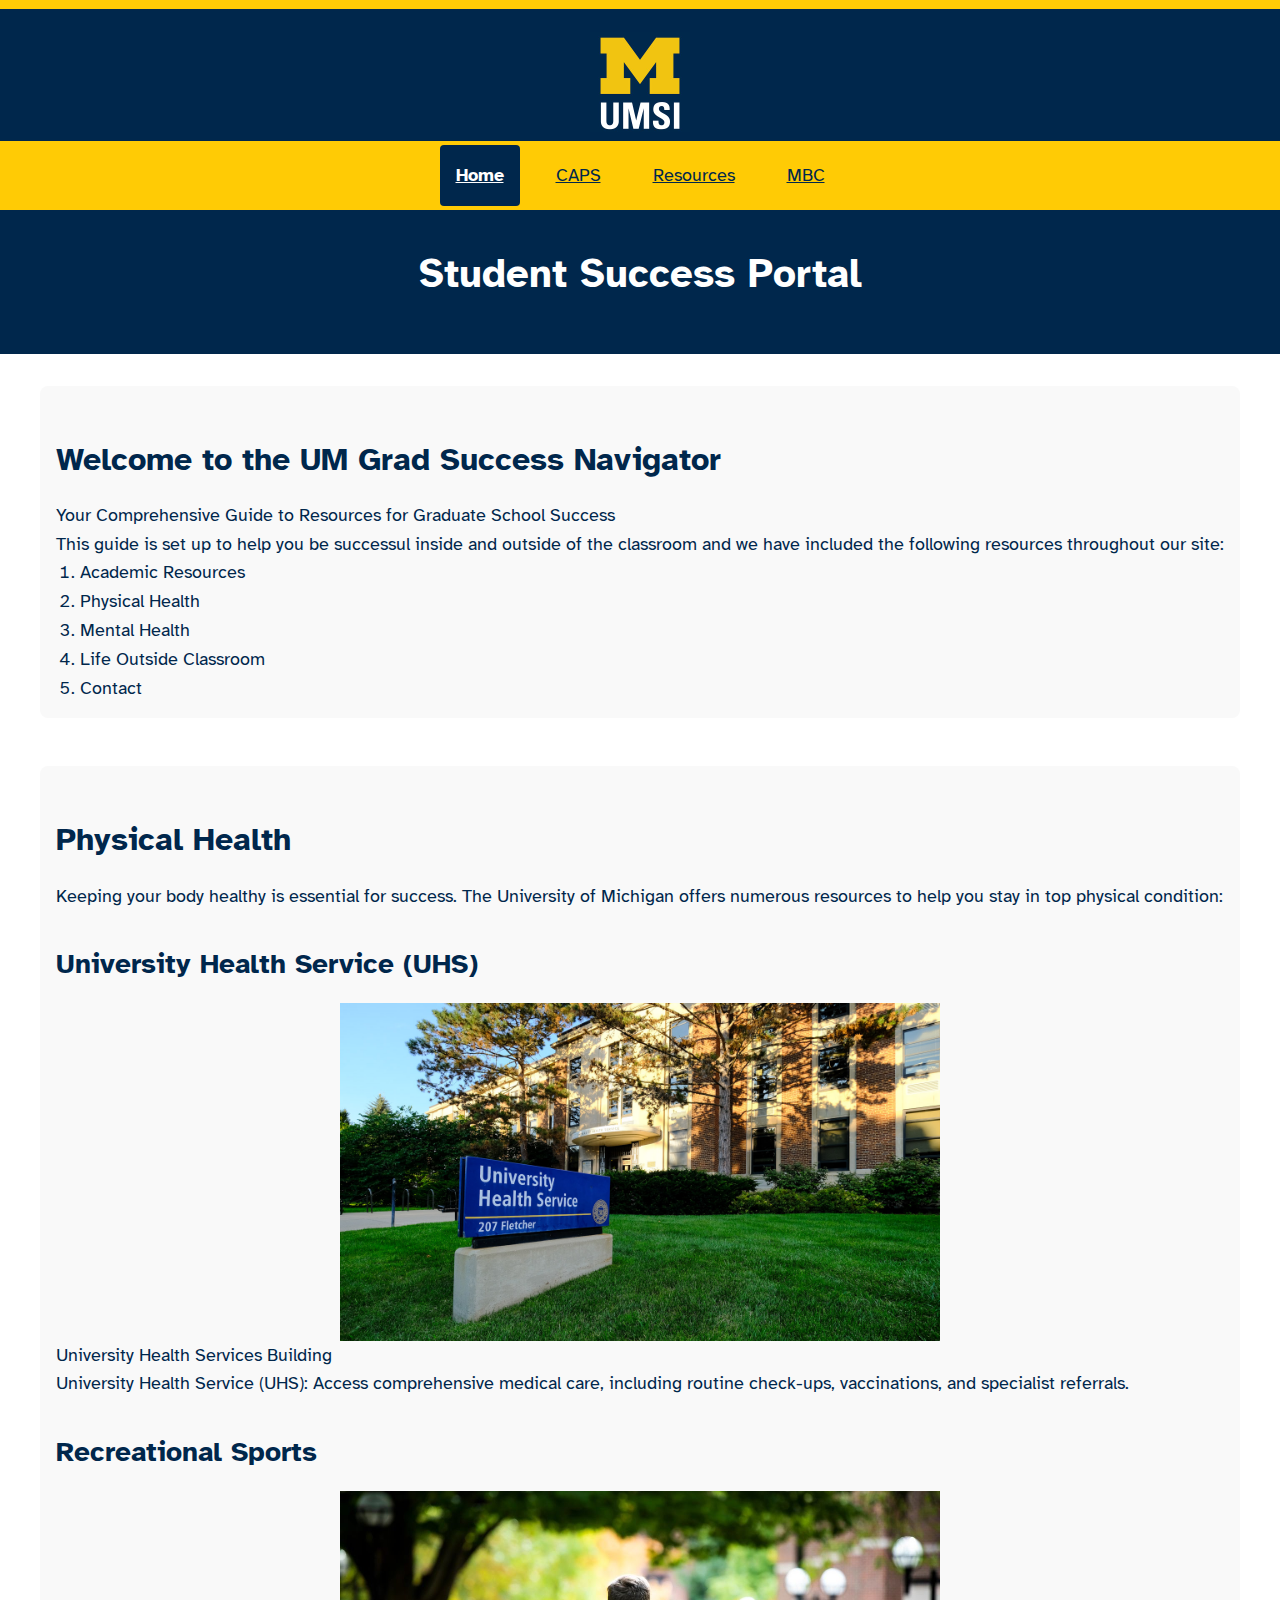
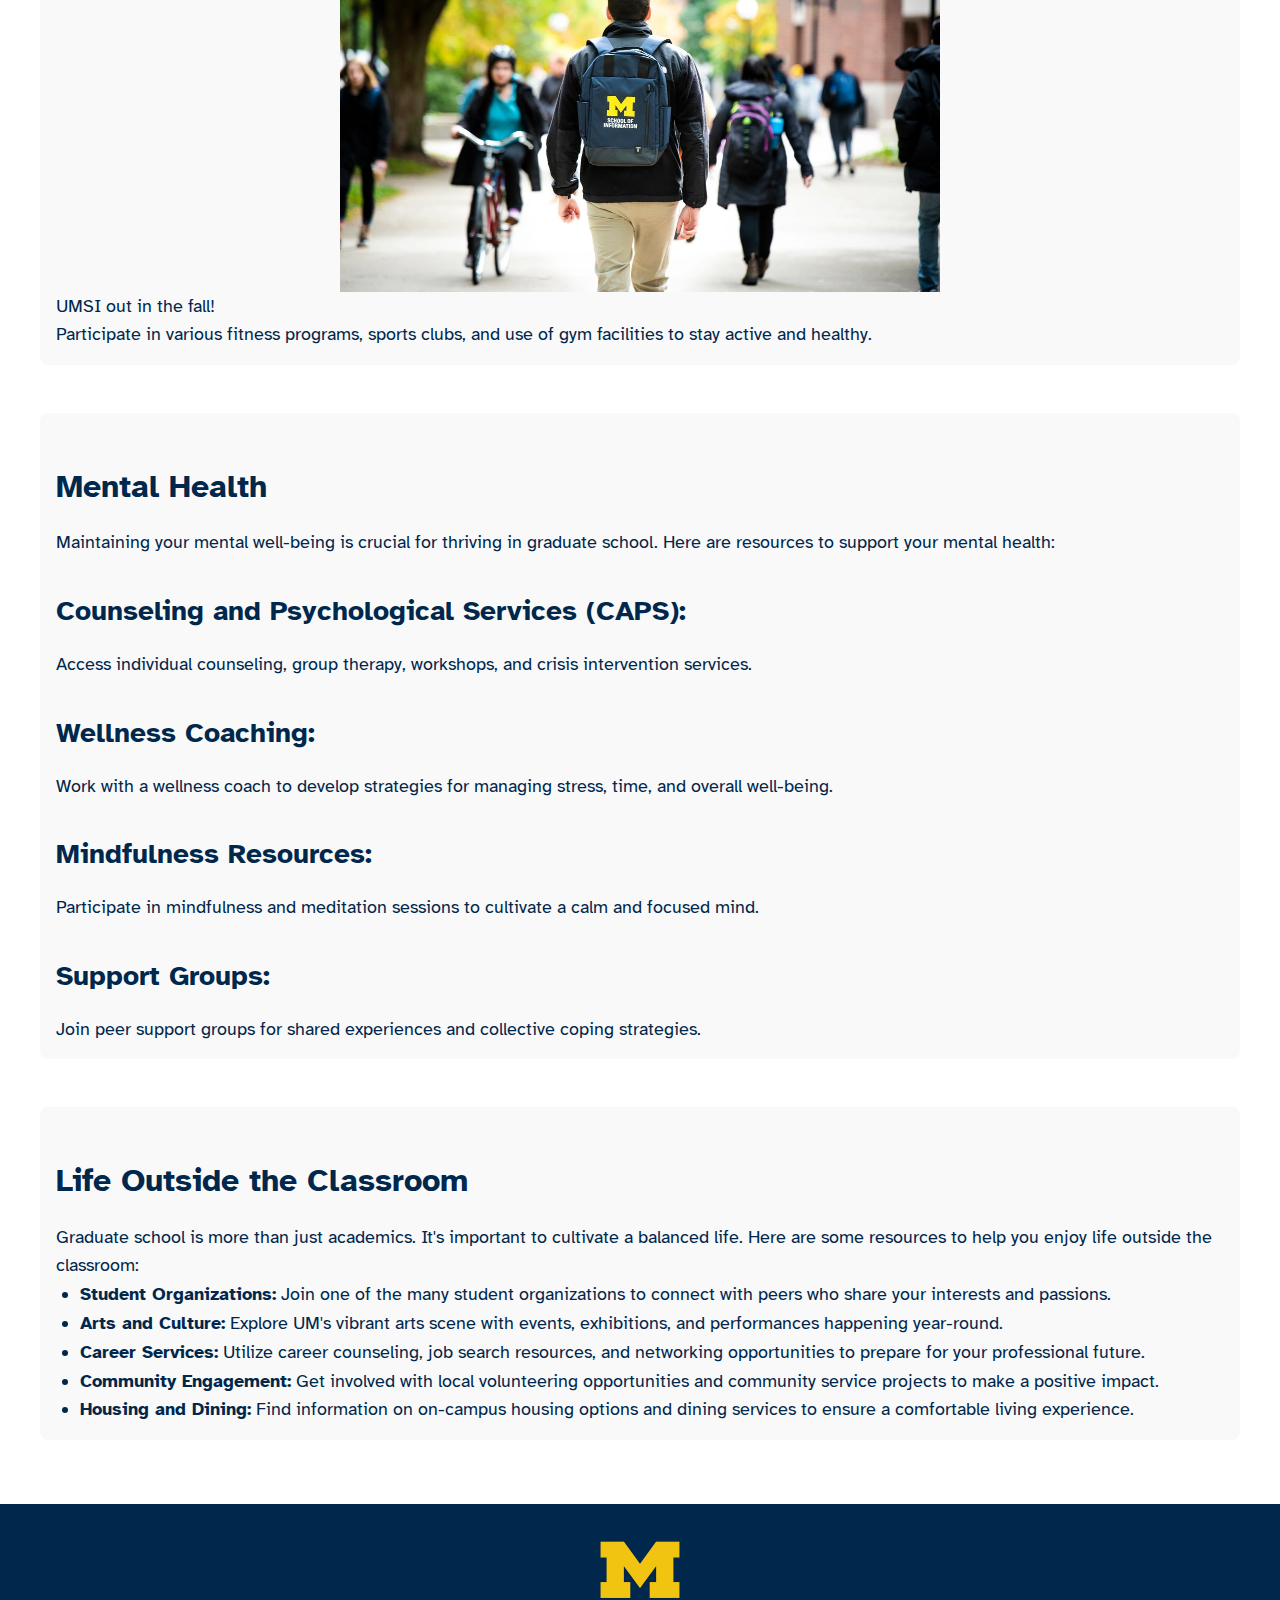
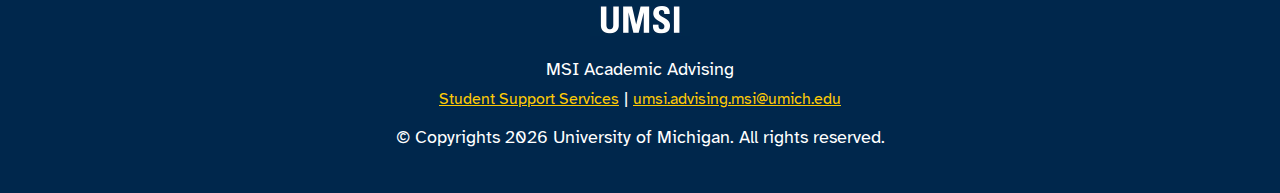
<file: index.html>
<!DOCTYPE html>
<html lang="en">
<head>
    <meta charset="UTF-8">
    <meta name="viewport" content="width=device-width, initial-scale=1.0">
    <link rel="stylesheet" href="css/html5reset.css">
    <link rel="stylesheet" href="css/style.css">
    <title>Student Success Portal</title>
</head>
<body>
    <a href = "#main-content" class="skip-link atkinson-hyperlegible-bold">Skip to Main Content</a>
    <header>
        <img src="images/UMSI_signature_vertical_informal_solidblue.jpg" alt="UMSI Logo">
        <nav>
            <ul>
                <li><a href="index.html" class="active atkinson-hyperlegible-bold">Home</a></li>
                <li><a href="page_1.html" class="atkinson-hyperlegible-regular">CAPS</a></li>
                <li><a href="page_2.html" class="atkinson-hyperlegible-regular">Resources</a></li>
                <li><a href="page_3.html" class="atkinson-hyperlegible-regular">MBC</a></li>
            </ul>
        </nav>
        <h1>Student Success Portal</h1>

    </header>
    <main id="main-content">
        <section>
            <h2>Welcome to the UM Grad Success Navigator</h2>
            <p> Your Comprehensive Guide to Resources for Graduate School Success</p>
            <p>This guide is set up to help you be successul inside and outside of the classroom and we have included the following resources throughout our site:</p>
            <ol>
                <li>Academic Resources</li>
                <li>Physical Health</li>
                <li>Mental Health</li>
                <li>Life Outside Classroom</li>
                <li>Contact</li>
            </ol>
        </section>
        <section>
            <h2>Physical Health</h2>
            <p>Keeping your body healthy is essential for success. The University of Michigan offers numerous resources to help you stay in top physical condition:</p>
            <article>
                <h3>University Health Service (UHS)</h3>
                <figure>
                    <img src="images/UHS.jpg" alt="University Health Services building">
                    <figcaption>University Health Services Building</figcaption>
                </figure>
                <p>University Health Service (UHS): Access comprehensive medical care, including routine check-ups, vaccinations, and specialist referrals.</p>
            </article>
            <article>
                <h3>Recreational Sports</h3>
                <figure>
                    <img src="images/UMSI_CampusFall_UMSIBackpack_02.jpg" alt="A student wears a UMSI backpack in fall on the drag.">
                    <figcaption>UMSI out in the fall!</figcaption>
                </figure>
                <p>Participate in various fitness programs, sports clubs, and use of gym facilities to stay active and healthy.</p>
            </article>
        </section>
        <section>
            <h2>Mental Health</h2>
            <p>Maintaining your mental well-being is crucial for thriving in graduate school. Here are resources to support your mental health:</p>
            <article>
                <h3>Counseling and Psychological Services (CAPS):</h3>
                <p> Access individual counseling, group therapy, workshops, and crisis intervention services.</p>
            </article>
            <article>
                <h3>Wellness Coaching:</h3>

                <p>Work with a wellness coach to develop strategies for managing stress, time, and overall well-being.</p>
            </article>
            <article>
                <h3>Mindfulness Resources:</h3>

                <p> Participate in mindfulness and meditation sessions to cultivate a calm and focused mind.</p>
            </article>
            <article>
                <h3>Support Groups:</h3>

                <p> Join peer support groups for shared experiences and collective coping strategies.</p>
            </article>
        </section>
        <section id="life-outside-classroom">
            <h2>Life Outside the Classroom</h2>
            <p>Graduate school is more than just academics. It's important to cultivate a balanced life. Here are some resources to help you enjoy life outside the classroom:</p>
            <article>
            </article>
            <ul>
                <li><strong>Student Organizations:</strong> Join one of the many student organizations to connect with peers who share your interests and passions.</li>
                <li><strong>Arts and Culture:</strong> Explore UM's vibrant arts scene with events, exhibitions, and performances happening year-round.</li>
                <li><strong>Career Services:</strong> Utilize career counseling, job search resources, and networking opportunities to prepare for your professional future.</li>
                <li><strong>Community Engagement:</strong> Get involved with local volunteering opportunities and community service projects to make a positive impact.</li>
                <li><strong>Housing and Dining:</strong> Find information on on-campus housing options and dining services to ensure a comfortable living experience.</li>
            </ul>
        </section>
        <!-- Content taken & modified from UMGPT with the prompt, "write me a webpage of intro content to help University of Michigan Master's students navigate different resources for being successful in grad school - this will include academic resources, physical health resources, mental health resources, support for life outside the classroom"
        UMGPT. (2024). UMGPT (August 29th version) [Large language model]. -->
    </main>

<footer>
    <img src="images/UMSI_signature_vertical_informal_solidblue.jpg" alt="UMSI Logo">
    <p class="atkinson-hyperlegible-regular">
        <div>MSI Academic Advising</div>
        <a href="https://sites.google.com/umich.edu/msiacademicadvising/student-support-resources" class="atkinson-hyperlegible-regular">Student Support Services</a> | 
        <a href="mailto:umsi.advising.msi@umich.edu" class="atkinson-hyperlegible-regular">umsi.advising.msi@umich.edu</a>
    </p>
    <p>© Copyrights <span id="year"></span> University of Michigan. All rights reserved.</p>
</footer>
<script>
    document.getElementById("year").innerHTML = new Date().getFullYear();
</script>
</body>
</html>
</file>
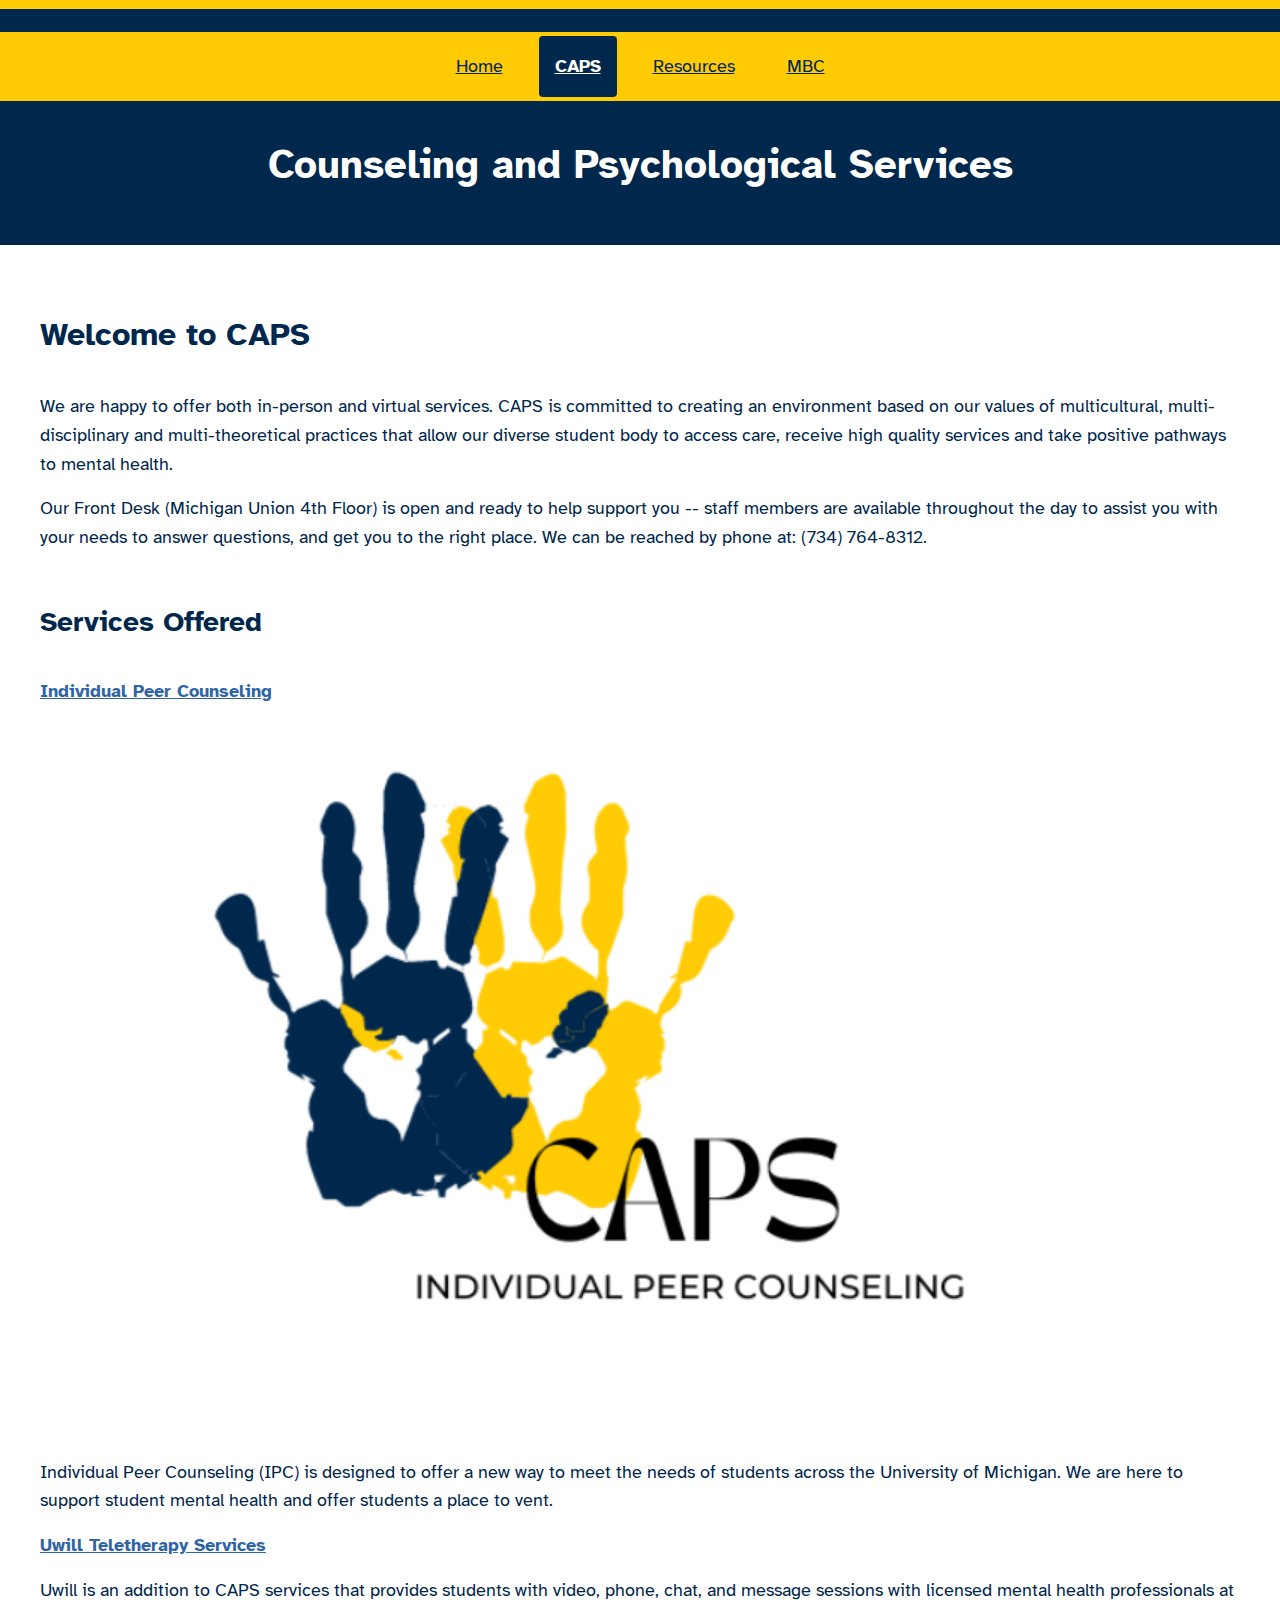
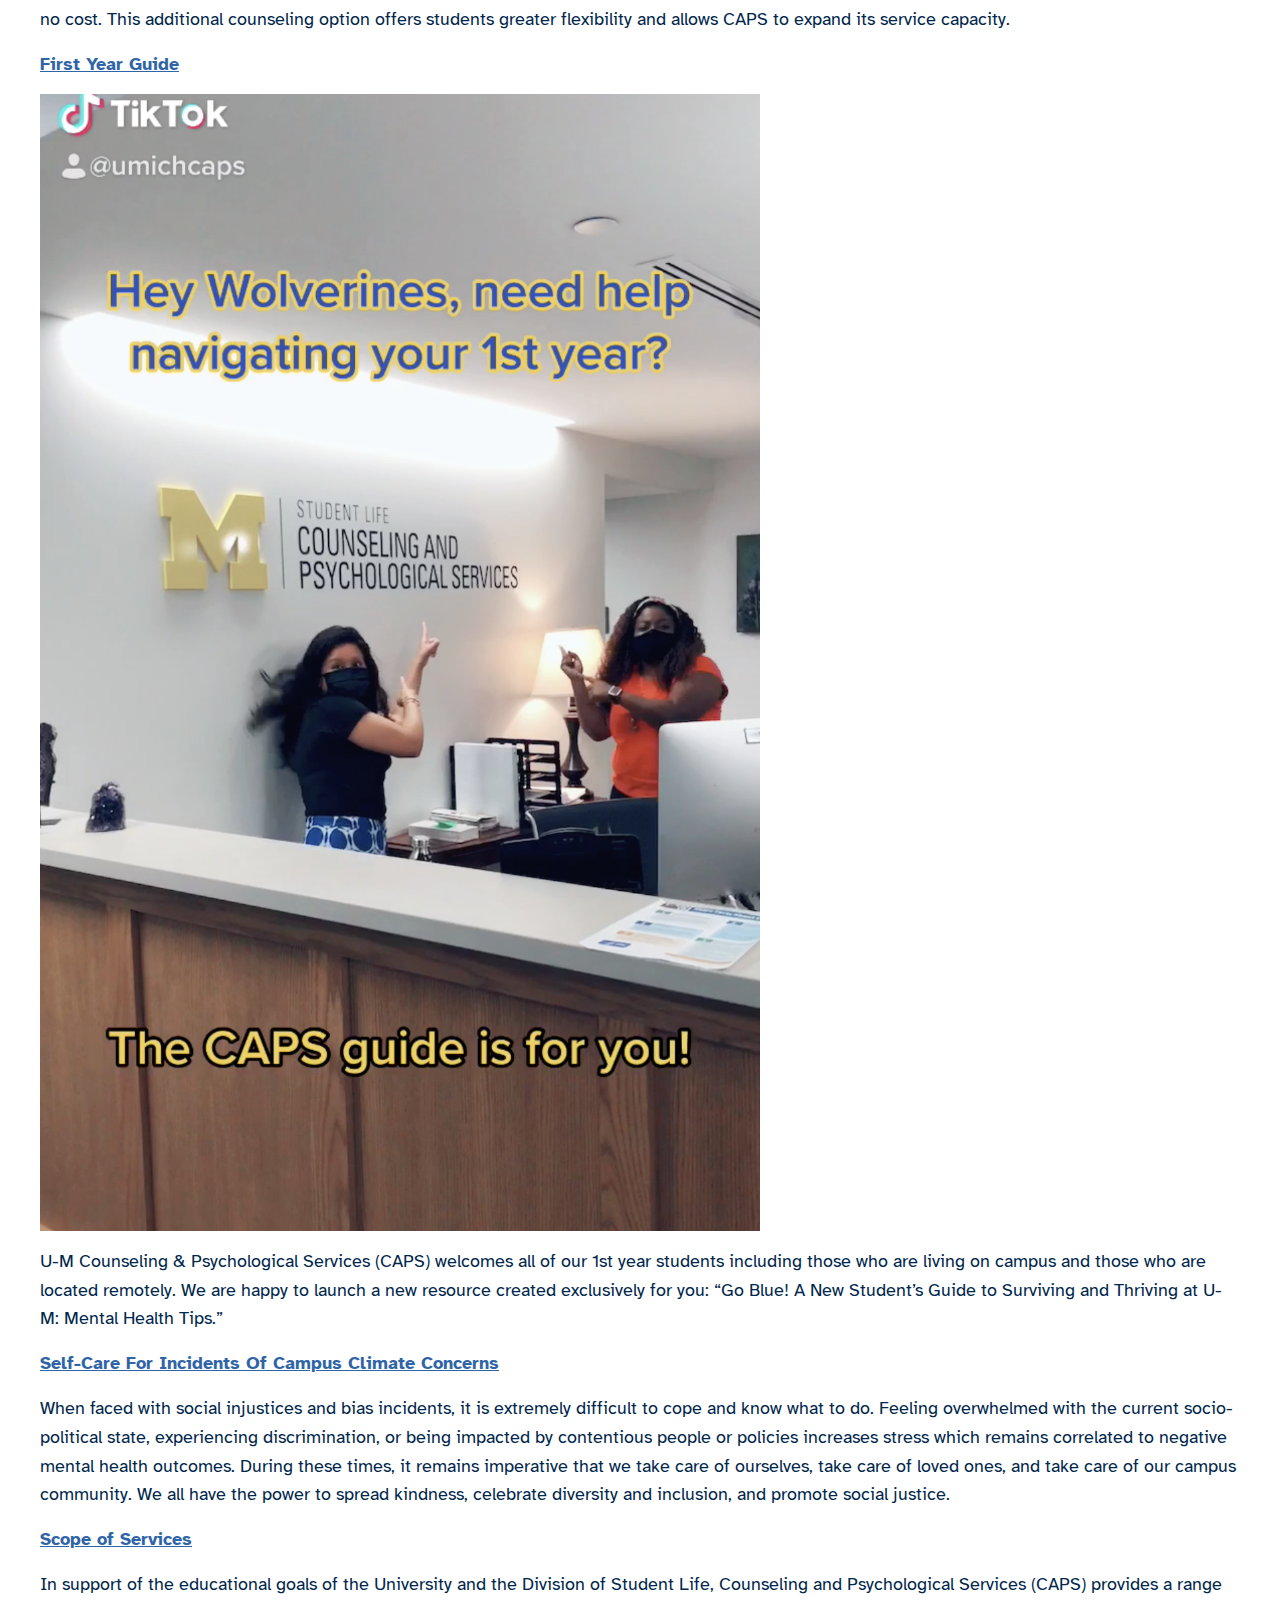
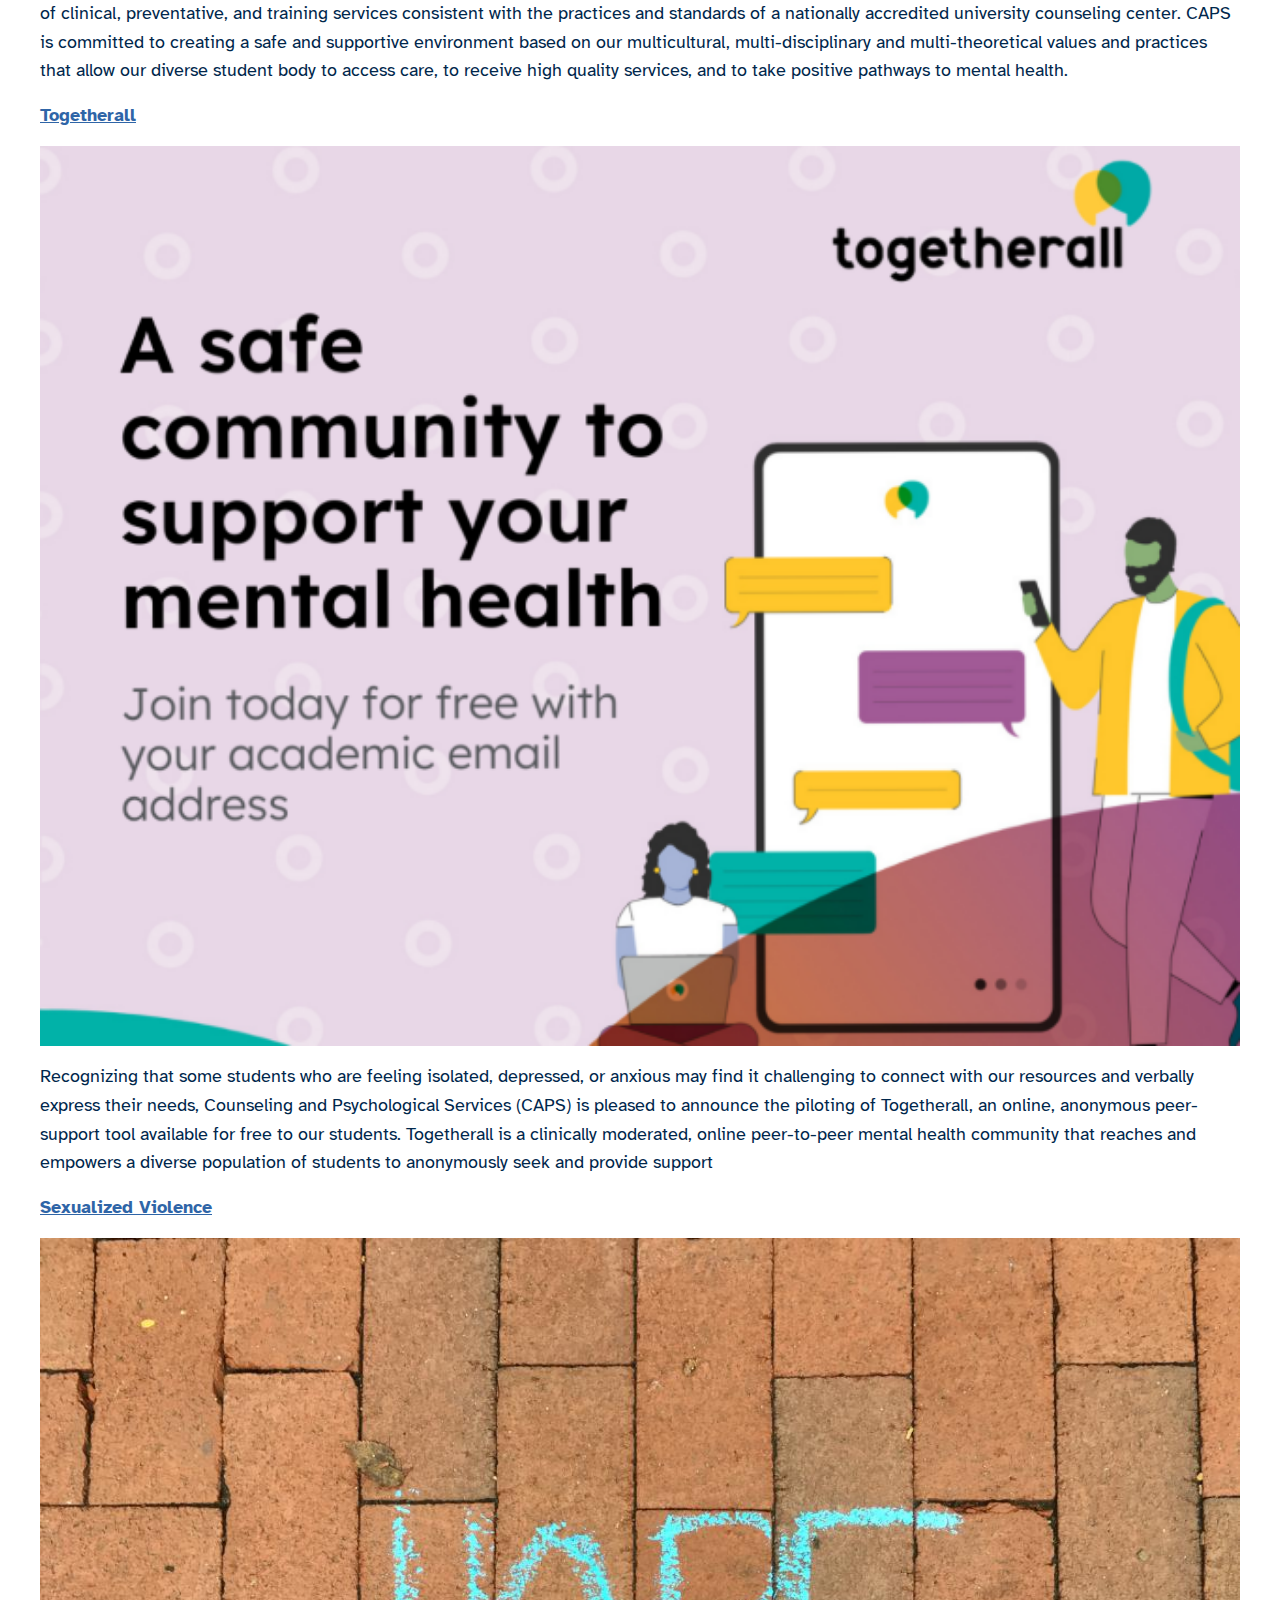
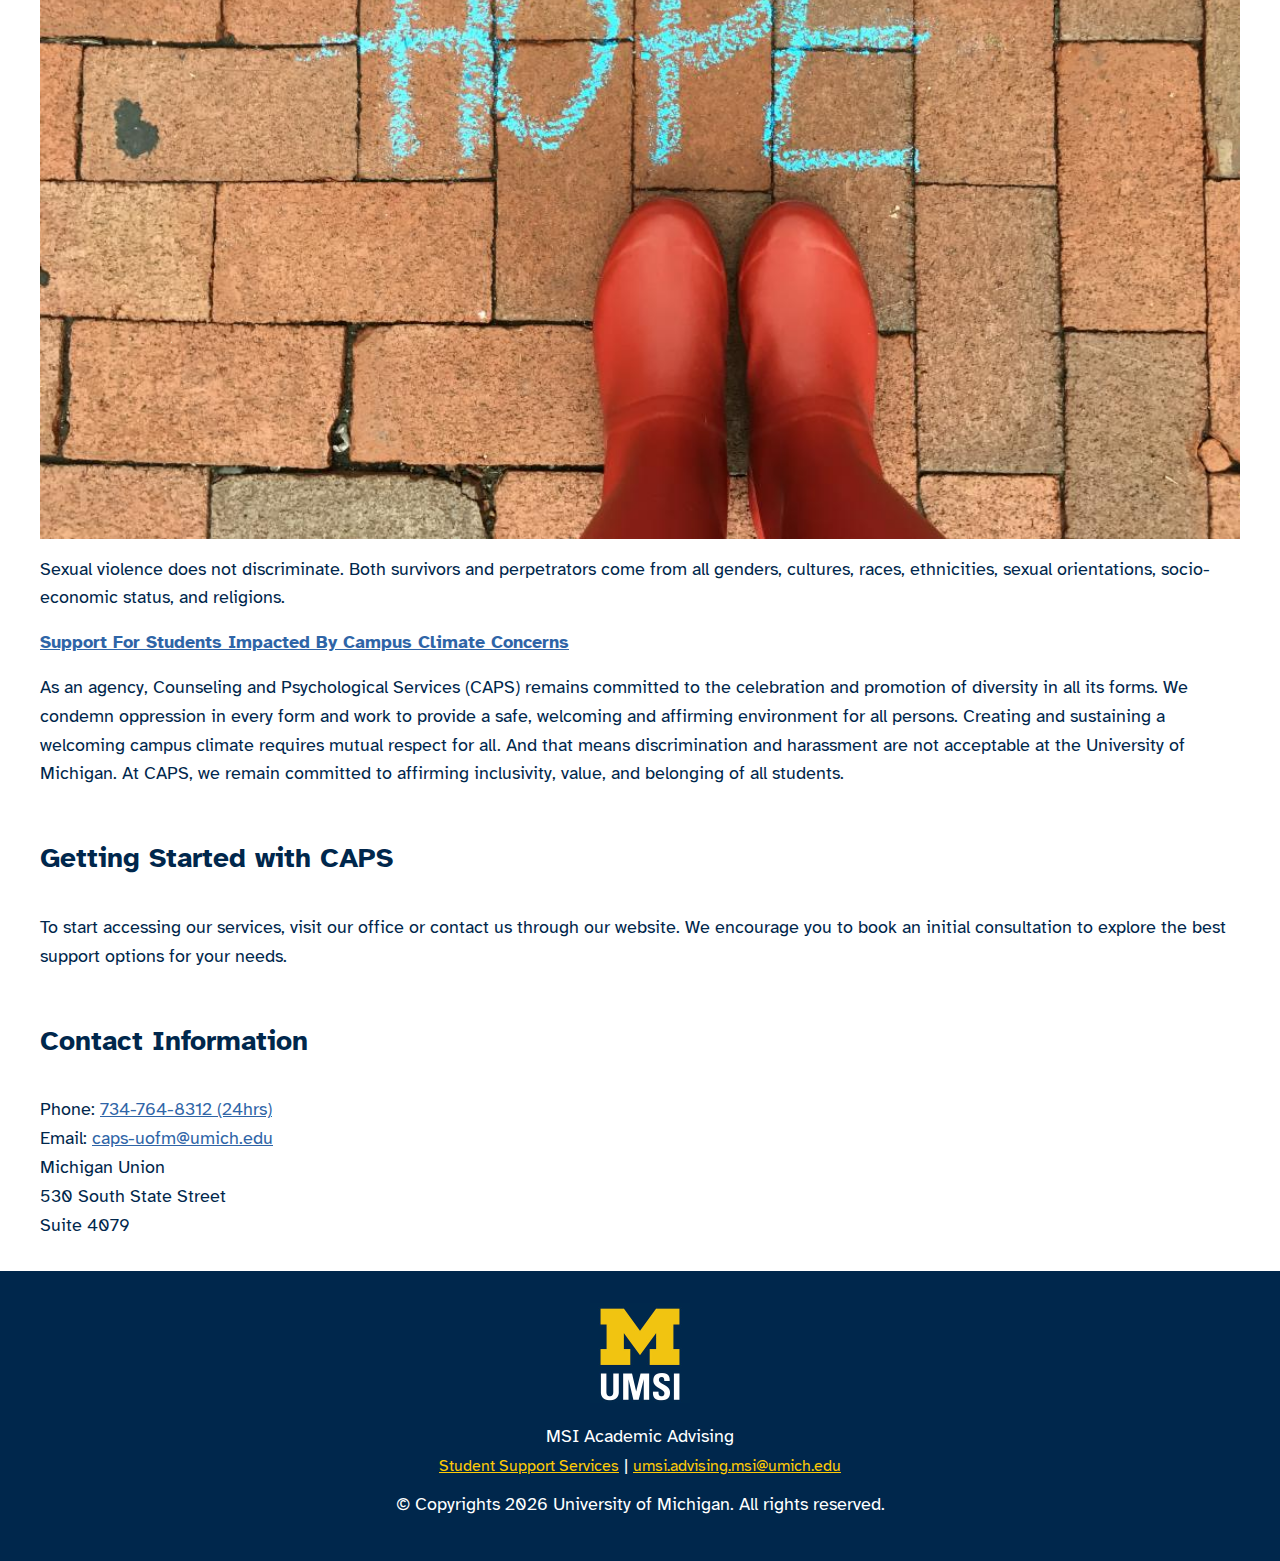
<file: page_1.html>
<!DOCTYPE html>
<html lang="en">
<head>
    <meta charset="UTF-8">
    <meta name="viewport" content="width=device-width, initial-scale=1.0">
    <link rel="stylesheet" href="css/html5reset.css">
    <link rel="stylesheet" href="css/style.css">
    <title>Counseling and Psychological Services (CAPS)</title>
</head>
<body>
    <a href="#main-content" class="skip-link atkinson-hyperlegible-bold">Skip to Main Content</a>

    <header>
        <nav>
            <ul>
                <li><a href="index.html" class="atkinson-hyperlegible-regular">Home</a></li>
                <li><a href="page_1.html" class="active atkinson-hyperlegible-bold">CAPS</a></li>
                <li><a href="page_2.html" class="atkinson-hyperlegible-regular">Resources</a></li>
                <li><a href="page_3.html" class="atkinson-hyperlegible-regular">MBC</a></li>
            </ul>
        </nav>
        <h1>Counseling and Psychological Services</h1>

    </header>
    <main id="main-content">
        <h2>Welcome to CAPS</h2>
        <p>We are happy to offer both in-person and virtual services. CAPS is committed to creating an environment based on our values of multicultural, multi-disciplinary and multi-theoretical practices that allow our diverse student body to access care, receive high quality services and take positive pathways to mental health.</p>
        <p>Our Front Desk (Michigan Union 4th Floor) is open and ready to help support you -- staff members are available throughout the day to assist you with your needs to answer questions, and get you to the right place. We can be reached by phone at: (734) 764-8312.</p>
        <h3>Services Offered</h3>
        <h4><a href="https://caps.umich.edu/individual-peer-counseling" target="_blank">Individual Peer Counseling</a></h4>
        <img src="images/Individual Peer Counseling.png" width="80%" alt="ippc">
        <p>Individual Peer Counseling (IPC) is designed to offer a new way to meet the needs of students across the University of Michigan. We are here to support student mental health and offer students a place to vent.</p>
        <h4><a href="https://caps.umich.edu/article/uwill-teletherapy-services" target="_blank">Uwill Teletherapy Services</a></h4>
        <p>Uwill is an addition to CAPS services that provides students with video, phone, chat, and message sessions with licensed mental health professionals at no cost. This additional counseling option offers students greater flexibility and allows CAPS to expand its service capacity.</p>
        <h4><a href="https://caps.umich.edu/article/first-year-guide" target="_blank">First Year Guide</a></h4>
        <img src="images/tik_tok_1st_year_guide.png" width="60%" alt="A TikTok screenshot showing two people at a reception desk with the University of Michigan logo and the text: 'Hey Wolverines, need help navigating your 1st year? The CAPS guide is for you!'">
        <p>U-M Counseling & Psychological Services (CAPS) welcomes all of our 1st year students including those who are living on campus and those who are located remotely. We are happy to launch a new resource created exclusively for you: “Go Blue! A New Student’s Guide to Surviving and Thriving at U-M: Mental Health Tips.”</p>
        <h4><a href="https://caps.umich.edu/article/self-care-incidents-campus-climate-concerns" target="_blank">Self-Care For Incidents Of Campus Climate Concerns</a></h4>
        <p>When faced with social injustices and bias incidents, it is extremely difficult to cope and know what to do.  Feeling overwhelmed with the current socio-political state, experiencing discrimination, or being impacted by contentious people or policies increases stress which remains correlated to negative mental health outcomes.  During these times, it remains imperative that we take care of ourselves, take care of loved ones, and take care of our campus community. We all have the power to spread kindness, celebrate diversity and inclusion, and promote social justice.</p>
        <h4><a href="https://caps.umich.edu/basic-page/brief-note-support-regarding-violence-israel-and-gaza" target="_blank">Scope of Services</a></h4>
        <p>In support of the educational goals of the University and the Division of Student Life, Counseling and Psychological Services (CAPS) provides a range of clinical, preventative, and training services consistent with the practices and standards of a nationally accredited university counseling center. CAPS is committed to creating a safe and supportive environment based on our multicultural, multi-disciplinary and multi-theoretical values and practices that allow our diverse student body to access care, to receive high quality services, and to take positive pathways to mental health.</p>
        <h4><a href="https://caps.umich.edu/article/togetherall" target="_blank">Togetherall</a></h4>
        <img src="images/togetherall_triblock.png" width="100%" alt="Togetherall app with a title 'A safe community to support your mental health'">
        <p>Recognizing that some students who are feeling isolated, depressed, or anxious may find it challenging to connect with our resources and verbally express their needs, Counseling and Psychological Services (CAPS) is pleased to announce the piloting of Togetherall, an online, anonymous peer-support tool available for free to our students. Togetherall is a clinically moderated, online peer-to-peer mental health community that reaches and empowers a diverse population of students to anonymously seek and provide support</p>
        <h4><a href="https://caps.umich.edu/article/sexualized-violence" target="_blank">Sexualized Violence</a></h4>
        <img src="images/hope.jpg" width="100%" alt="A hand writing 'HOPE' in chalk on a brick path">
        <p>Sexual violence does not discriminate. Both survivors and perpetrators come from all genders, cultures, races, ethnicities, sexual orientations, socio-economic status, and religions. </p>
        <h4><a href="https://caps.umich.edu/article/support-students-impacted-campus-climate-concerns" target="_blank">Support For Students Impacted By Campus Climate Concerns</a></h4>
        <p>As an agency, Counseling and Psychological Services (CAPS) remains committed to the celebration and promotion of diversity in all its forms. We condemn oppression in every form and work to provide a safe, welcoming and affirming environment for all persons. Creating and sustaining a welcoming campus climate requires mutual respect for all. And that means discrimination and harassment are not acceptable at the University of Michigan. At CAPS, we remain committed to affirming inclusivity, value, and belonging of all students.</p>
        <h3>Getting Started with CAPS</h3>
        <p>To start accessing our services, visit our office or contact us through our website. We encourage you to book an initial consultation to explore the best support options for your needs.</p>
        <h3>Contact Information</h3>
        <p>Phone: <a href="tel:734-764-8312">734-764-8312 (24hrs)</a><br>
           Email: <a href="mailto:caps-uofm@umich.edu">caps-uofm@umich.edu</a><br>
           Michigan Union<br>
           530 South State Street<br>
           Suite 4079</p>
    </main>
    <footer>
        <img src="images/UMSI_signature_vertical_informal_solidblue.jpg" alt="UMSI Logo">
        <p class="atkinson-hyperlegible-regular">
            <div>MSI Academic Advising</div>
            <a href="https://sites.google.com/umich.edu/msiacademicadvising/student-support-resources" class="atkinson-hyperlegible-regular">Student Support Services</a> | 
            <a href="mailto:umsi.advising.msi@umich.edu" class="atkinson-hyperlegible-regular">umsi.advising.msi@umich.edu</a>
        </p>
        <p>© Copyrights <span id="year"></span> University of Michigan. All rights reserved.</p>
    </footer>
    <script>
        document.getElementById("year").innerHTML = new Date().getFullYear();
    </script>
</body>
</html>
</file>
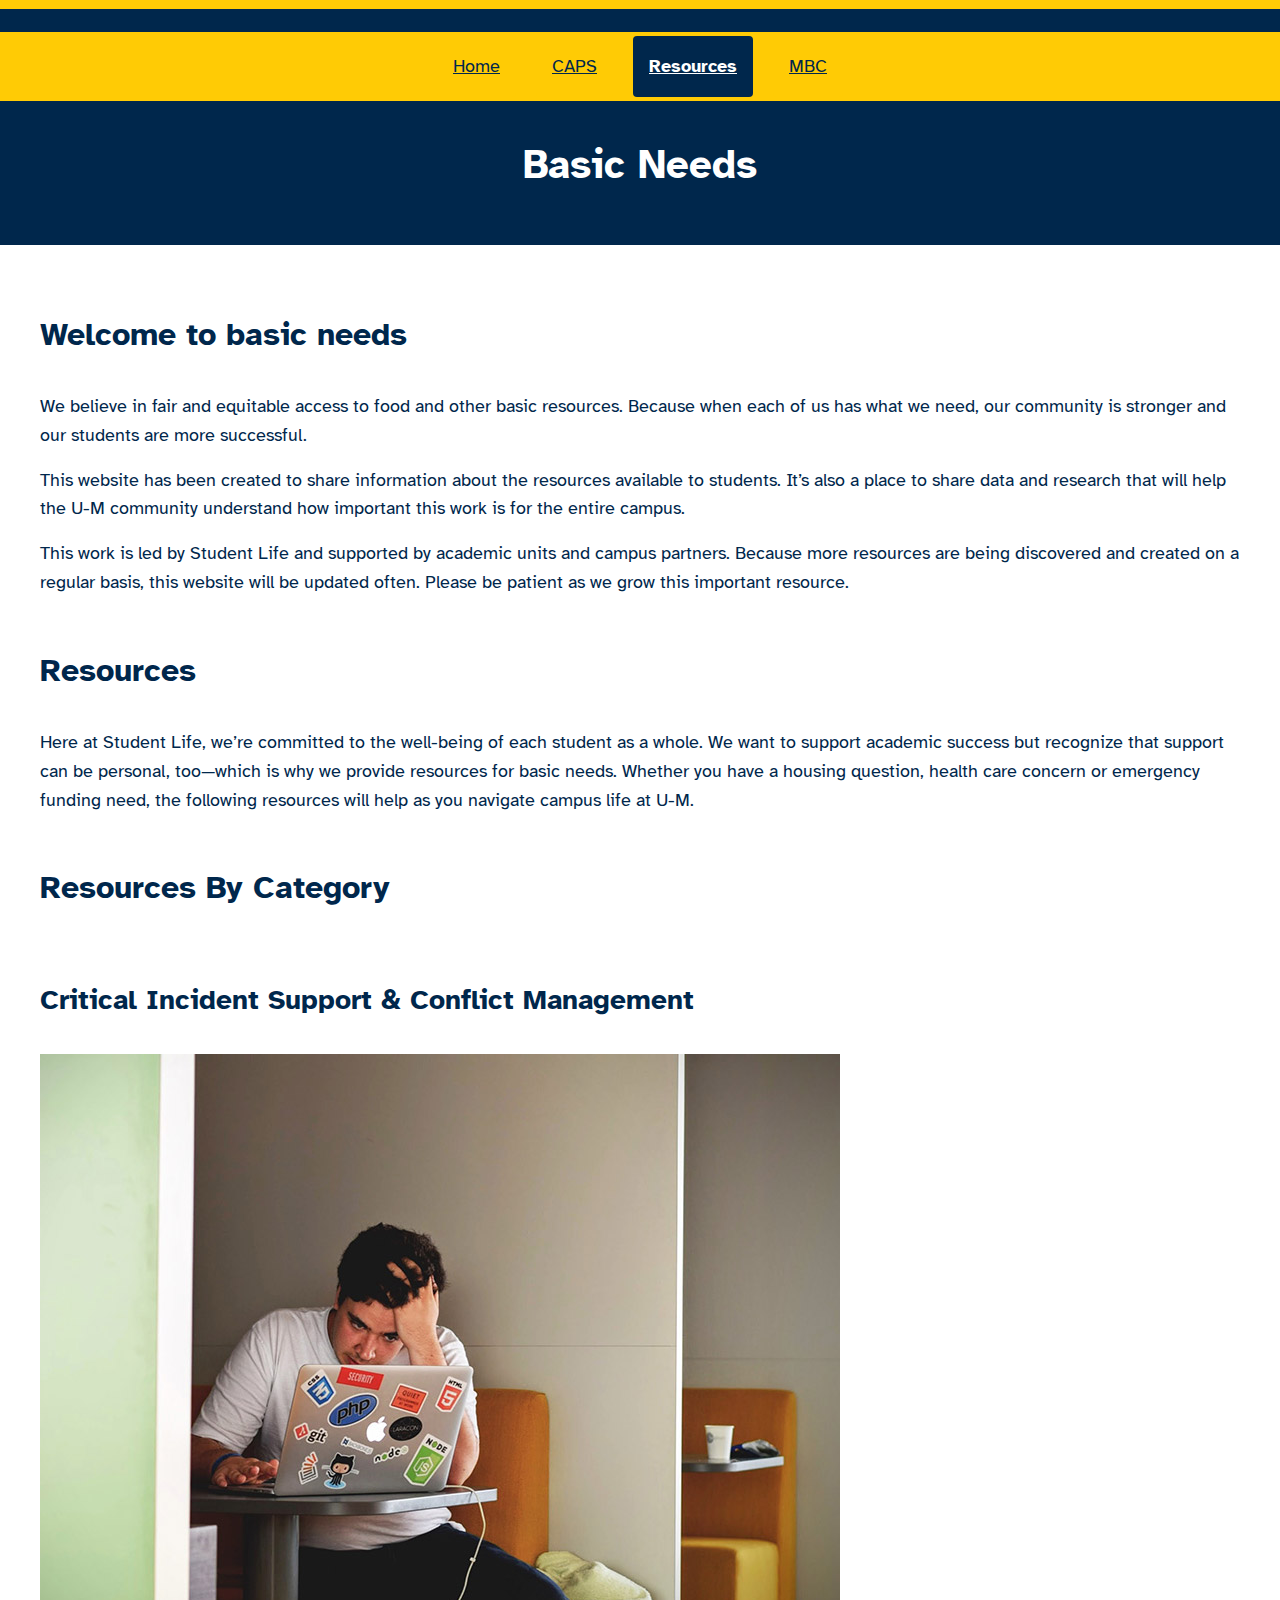
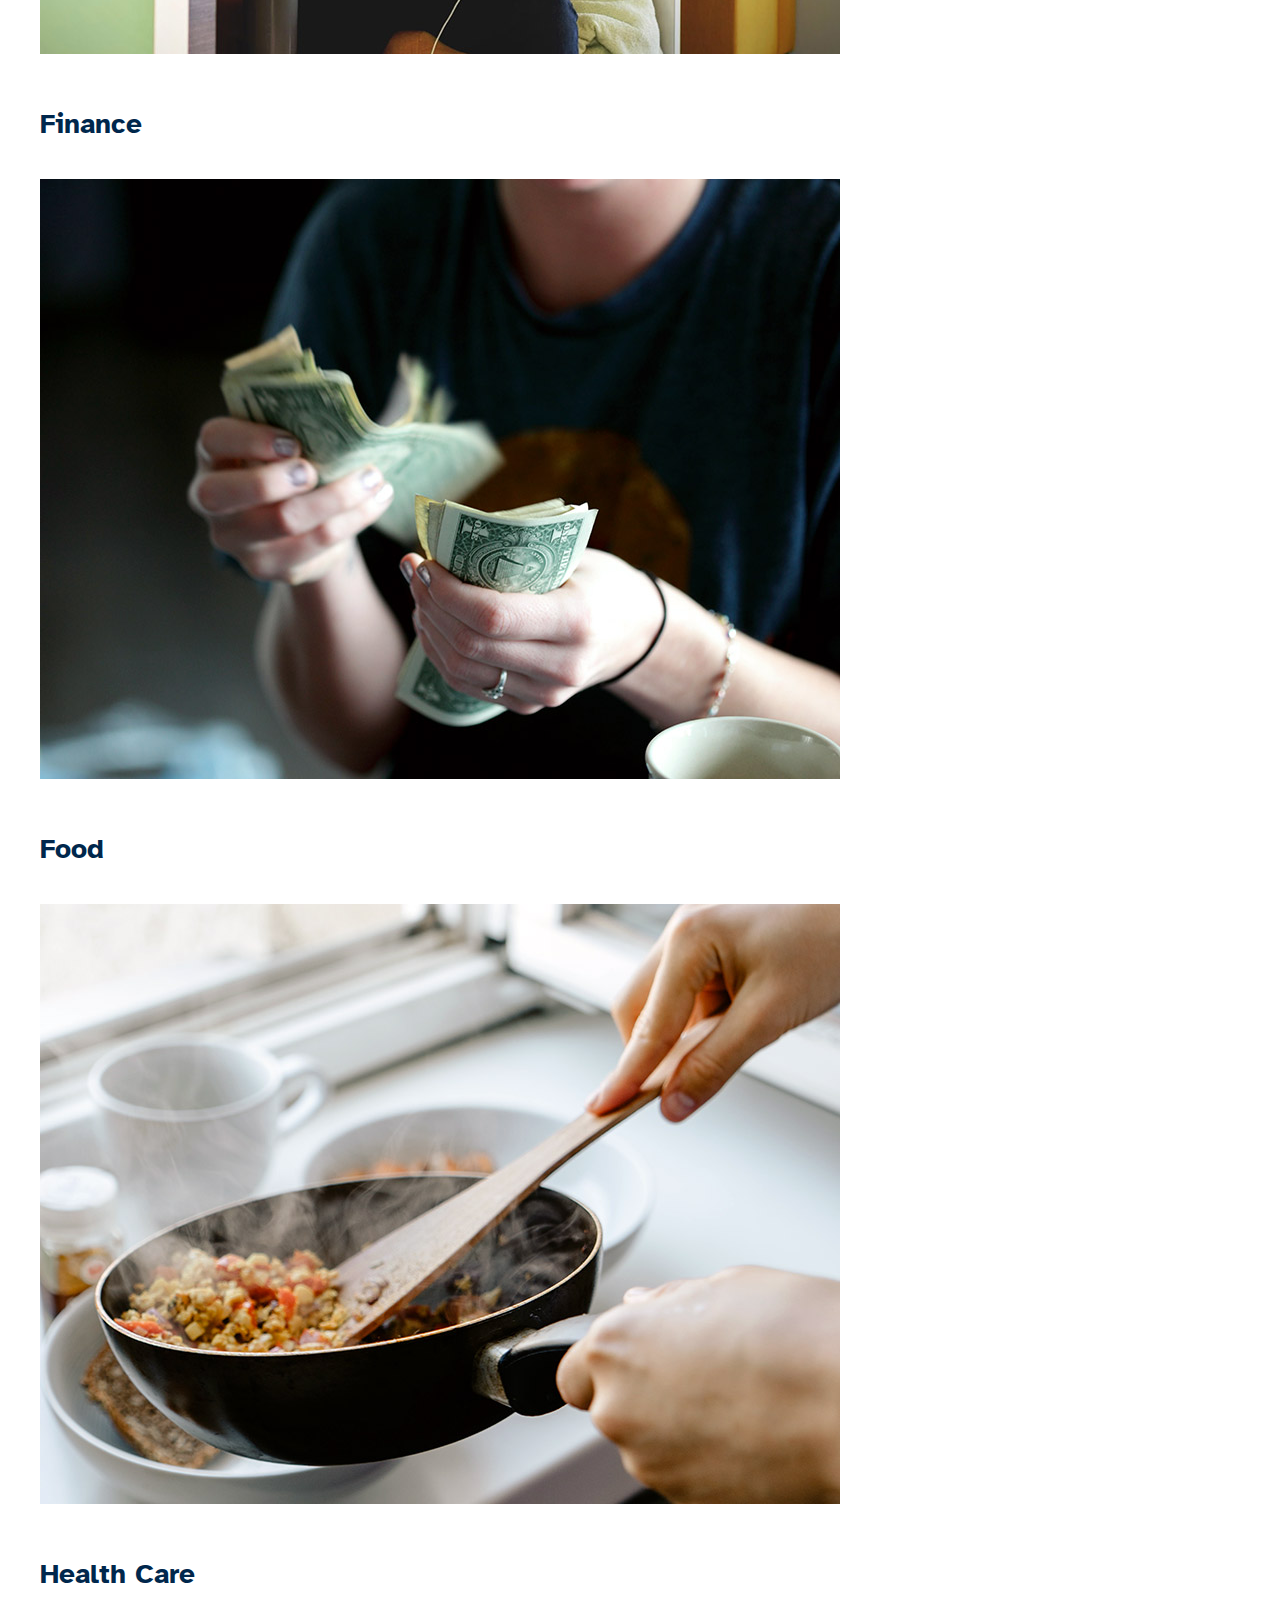
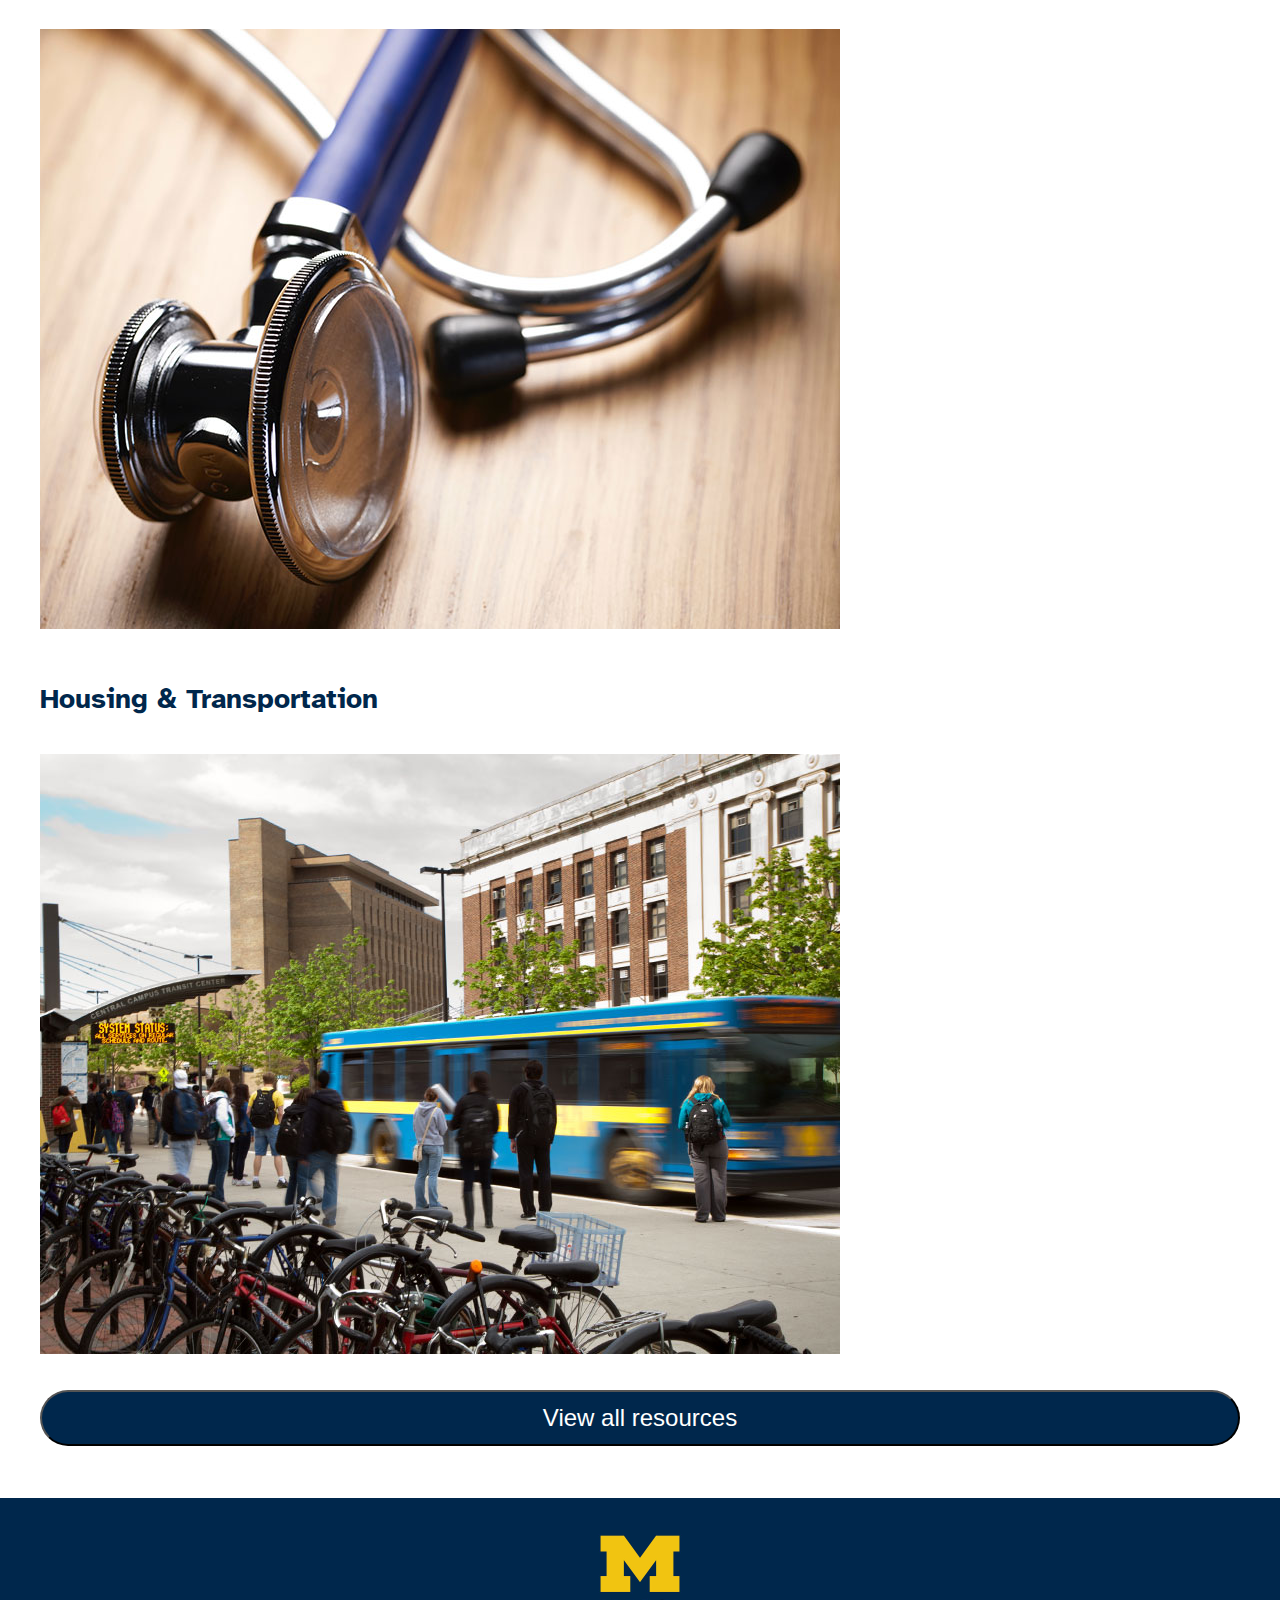
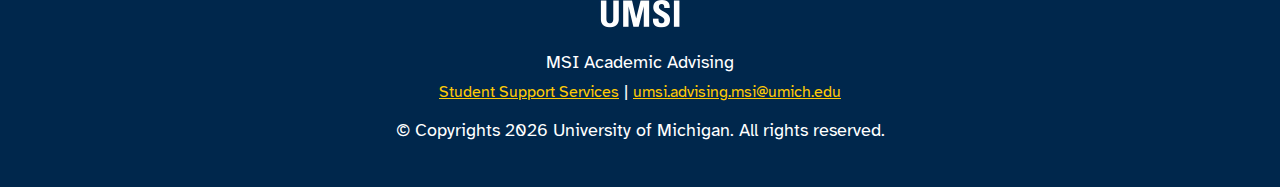
<file: page_2.html>
<!DOCTYPE html>
<html lang="en">
<head>
    <meta charset="UTF-8">
    <meta name="viewport" content="width=device-width, initial-scale=1.0">
    <link rel="stylesheet" href="css/html5reset.css">
    <link rel="stylesheet" href="css/style.css">
    <title>Basic Needs</title>
</head>
<body>
    <a href="#main-content" class="skip-link atkinson-hyperlegible-bold">Skip to Main Content</a>
    <header>
        <nav>
            <ul>
                <li><a href="index.html" class="atkinson-hyperlegible-regular">Home</a></li>
                <li><a href="page_1.html" class="atkinson-hyperlegible-regular">CAPS</a></li>
                <li><a href="page_2.html" class="active atkinson-hyperlegible-bold">Resources</a></li>
                <li><a href="page_3.html" class="atkinson-hyperlegible-regular">MBC</a></li>
            </ul>
        </nav>
        <h1>Basic Needs</h1>
    </header>
    <main id="main-content">
        <h2>Welcome to basic needs</h2>
        <p>We believe in fair and equitable access to food and other basic resources. Because when each of us has what we need, our community is stronger and our students are more successful.</p>
        <p>This website has been created to share information about the resources available to students. It’s also a place to share data and research that will help the U-M community understand how important this work is for the entire campus.</p>
        <p>This work is led by Student Life and supported by academic units and campus partners. Because more resources are being discovered and created on a regular basis, this website will be updated often. Please be patient as we grow this important resource.</p>
        <h2>Resources</h2>
        <p>Here at Student Life, we’re committed to the well-being of each student as a whole. We want to support academic success but recognize that support can be personal, too—which is why we provide resources for basic needs. Whether you have a housing question, health care concern or emergency funding need, the following resources will help as you navigate campus life at U-M.</p>
        <h2>Resources By Category</h2>
            <h3>Critical Incident Support & Conflict Management</h3>
            <img src="images/criticalincident.jpg" alt="A anxious person sitting in front of a computer">
            <h3>Finance</h3>
            <img src="images/finance.jpg" alt="A person counting money">
            <h3>Food</h3>
            <img src="images/food.jpg" alt="A person cooking rices">
            <h3>Health Care</h3>
            <img src="images/healthcare-1.jpg" alt="Stethoscope">
            <h3>Housing & Transportation</h3>
            <img src="images/housingtransportation.jpg" alt="people waiting for a bus">
    </main>
    <footer>
        <img src="images/UMSI_signature_vertical_informal_solidblue.jpg" alt="UMSI Logo">
        <p class="atkinson-hyperlegible-regular">
            <div>MSI Academic Advising</div>
            <a href="https://sites.google.com/umich.edu/msiacademicadvising/student-support-resources" class="atkinson-hyperlegible-regular">Student Support Services</a> | 
            <a href="mailto:umsi.advising.msi@umich.edu" class="atkinson-hyperlegible-regular">umsi.advising.msi@umich.edu</a>
        </p>
        <p>© Copyrights <span id="year"></span> University of Michigan. All rights reserved.</p>
    </footer>
    <script>
        const button = document.createElement("button");
        button.innerText = "View all resources";
        button.style.padding = "12px 20px";
        button.style.fontSize = "1.5rem";
        button.style.margin = "20px 0";
        button.style.cursor = "pointer";
        button.style.backgroundColor = "#00274C";
        button.style.color = "white";
        button.style.borderRadius = "50px";
        button.addEventListener("click", function() {
            window.location.href = "https://basicneeds.studentlife.umich.edu/resources/";
        });
        document.getElementById("main-content").appendChild(button);
        document.getElementById("year").innerHTML = new Date().getFullYear();
    </script>
</body>
</html>
</file>
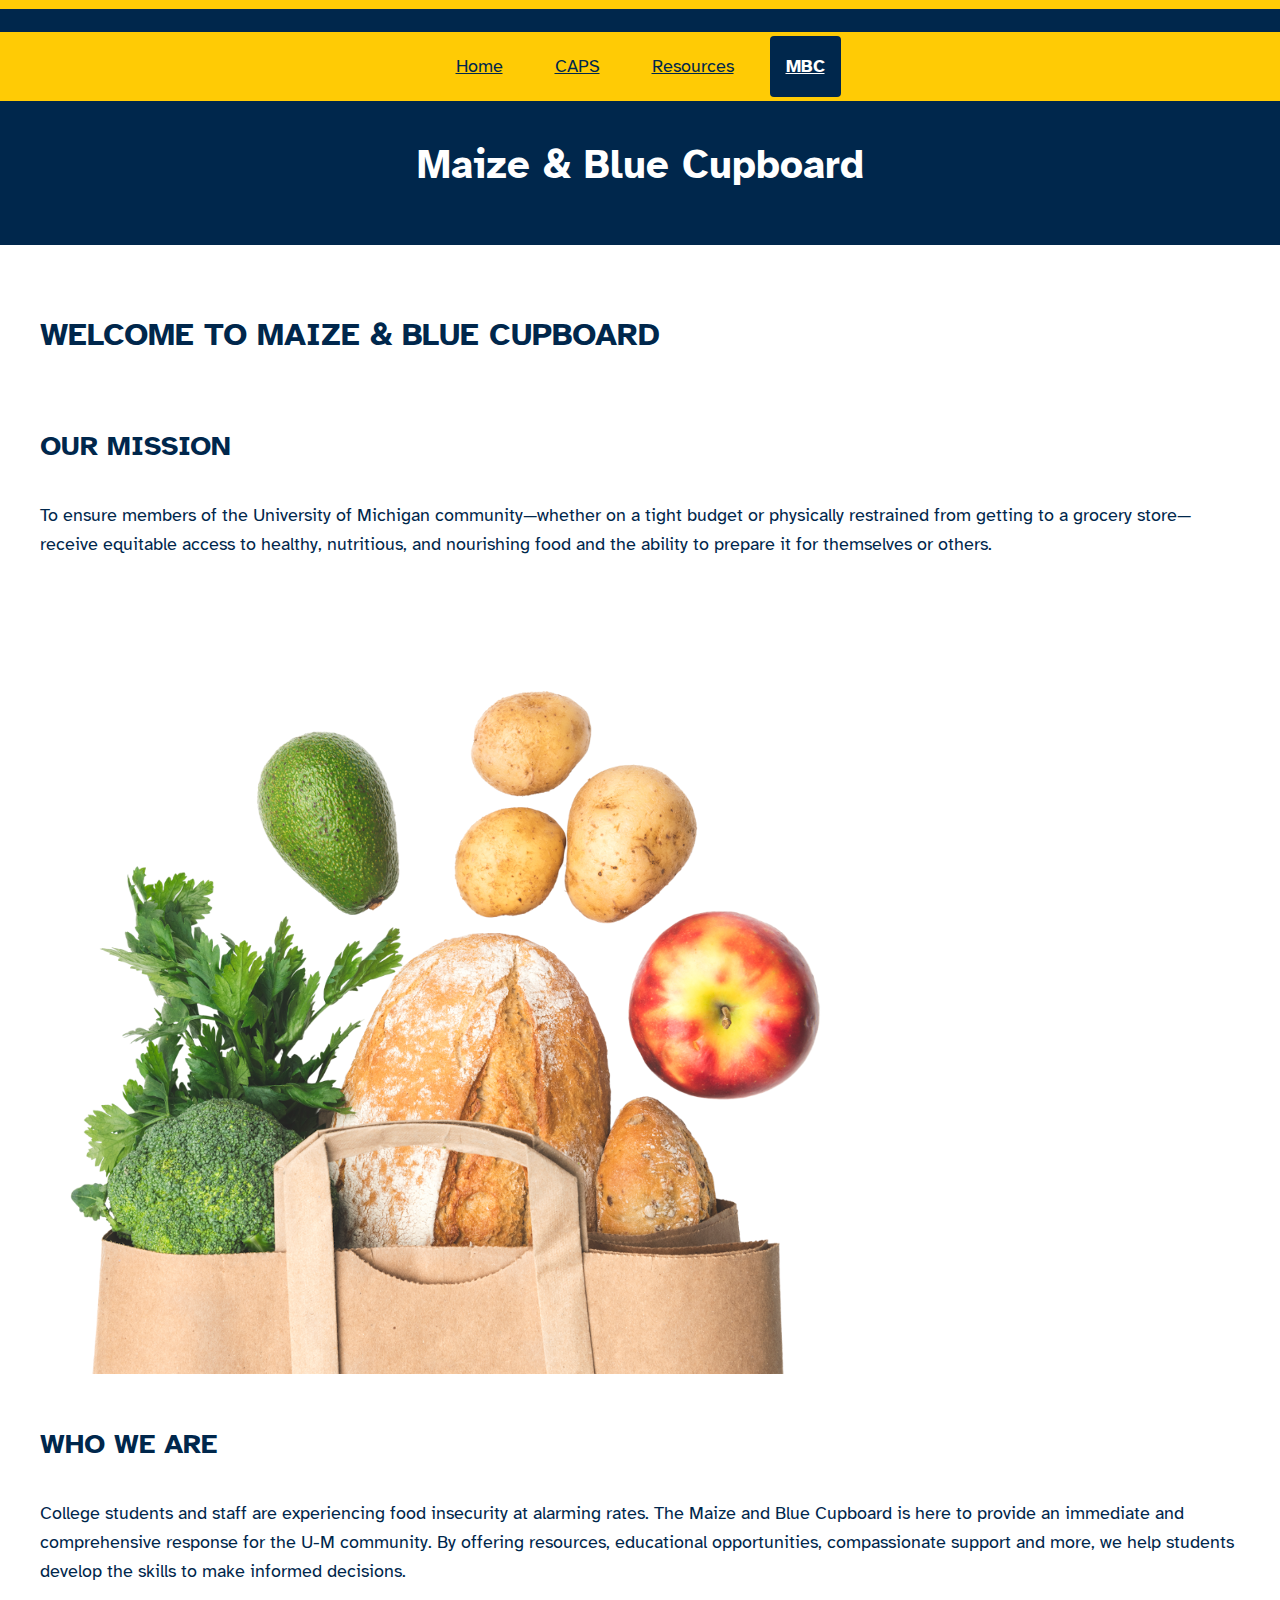
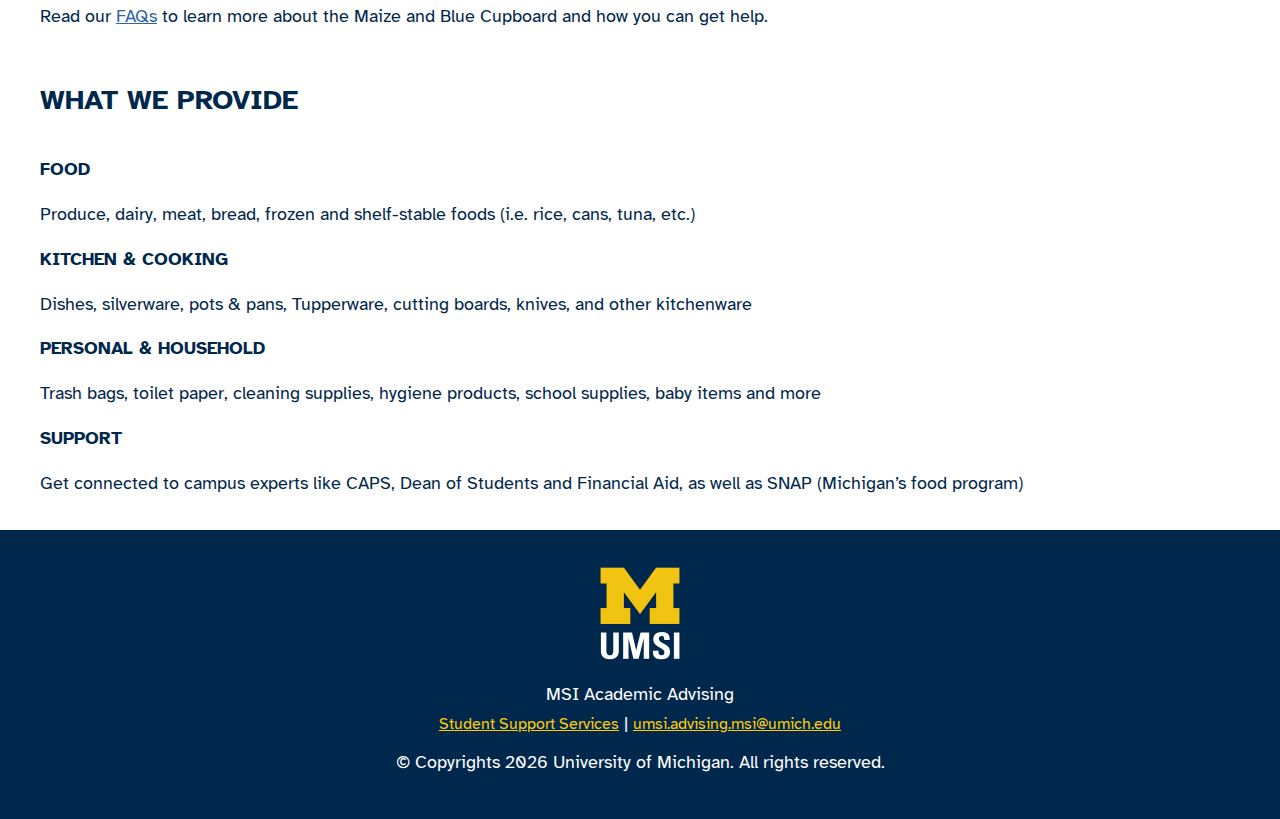
<file: page_3.html>
<!DOCTYPE html>
<html lang="en">
<head>
    <meta charset="UTF-8">
    <meta name="viewport" content="width=device-width, initial-scale=1.0">
    <link rel="stylesheet" href="css/html5reset.css">
    <link rel="stylesheet" href="css/style.css">
    <title>Basic Needs</title>
</head>
<body>
    <a href="#main-content" class="skip-link atkinson-hyperlegible-bold">Skip to Main Content</a>

    <header>
        <nav>
            <ul>
                <li><a href="index.html" class="atkinson-hyperlegible-regular">Home</a></li>
                <li><a href="page_1.html" class="atkinson-hyperlegible-regular">CAPS</a></li>
                <li><a href="page_2.html" class="atkinson-hyperlegible-regular">Resources</a></li>
                <li><a href="page_3.html" class="active atkinson-hyperlegible-bold">MBC</a></li>
            </ul>
        <h1>Maize & Blue Cupboard</h1>
    </header>
    <main id="main-content">
        <h2>WELCOME TO MAIZE & BLUE CUPBOARD</h2>
        <h3>OUR MISSION</h3>
        <p>To ensure members of the University of Michigan community—whether on a tight budget or physically restrained from getting to a grocery store—receive equitable access to healthy, nutritious, and nourishing food and the ability to prepare it for themselves or others.</p>
        <img src="images/grocerybag.png" alt="Grocery bag">
        <h3>WHO WE ARE</h3>
        <p>College students and staff are experiencing food insecurity at alarming rates. The Maize and Blue Cupboard is here to provide an immediate and comprehensive response for the U-M community. By offering resources, educational opportunities, compassionate support and more, we help students develop the skills to make informed decisions.</p>
        <p>Read our <a href = "https://mbc.studentlife.umich.edu/faq/">FAQs</a> to learn more about the Maize and Blue Cupboard and how you can get help.</p>
        <h3>WHAT WE PROVIDE</h3>
        <h4>FOOD</h4>
        <p>Produce, dairy, meat, bread, frozen and shelf-stable foods (i.e. rice, cans, tuna, etc.)</p>
        <h4>KITCHEN & COOKING</h4>
        <p>Dishes, silverware, pots & pans, Tupperware, cutting boards, knives, and other kitchenware</p>
        <h4>PERSONAL & HOUSEHOLD</h4>
        <p>Trash bags, toilet paper, cleaning supplies, hygiene products, school supplies, baby items and more</p>
        <h4>SUPPORT</h4>
        <p>Get connected to campus experts like CAPS, Dean of Students and Financial Aid, as well as SNAP (Michigan’s food program)</p>
    </main>
    <footer>
        <img src="images/UMSI_signature_vertical_informal_solidblue.jpg" alt="UMSI Logo">
        <p class="atkinson-hyperlegible-regular">
            <div>MSI Academic Advising</div>
            <a href="https://sites.google.com/umich.edu/msiacademicadvising/student-support-resources" class="atkinson-hyperlegible-regular">Student Support Services</a> | 
            <a href="mailto:umsi.advising.msi@umich.edu" class="atkinson-hyperlegible-regular">umsi.advising.msi@umich.edu</a>
        </p>
        <p>© Copyrights <span id="year"></span> University of Michigan. All rights reserved.</p>
    </footer>
    <script>
        document.getElementById("year").innerHTML = new Date().getFullYear();
    </script>
</body>
</html>
</file>
<file: css/style.css>
@import url('https://fonts.googleapis.com/css2?family=Atkinson+Hyperlegible:ital,wght@0,400;0,700;1,400;1,700&display=swap');

body {
    font-family: "Atkinson Hyperlegible", sans-serif;
    line-height: 1.6;
    margin: 0;
    padding: 0;
    background-color: #FFFFFF;
    color: #00274C;
    font-size: 1rem;
}

.atkinson-hyperlegible-regular {
    font-family: "Atkinson Hyperlegible", sans-serif;
    font-weight: 400;
    font-style: normal;
}

.atkinson-hyperlegible-bold {
    font-family: "Atkinson Hyperlegible", sans-serif;
    font-weight: 700;
    font-style: normal;
}

main {
    display: grid;
    grid-template-columns: 1fr;
    gap: 1rem;
    padding: 1rem;
}

/* Header and Footer */
header, footer {
    background-color: #00274C;
    color: #FFFFFF;
    text-align: center;
    padding: 1.5rem 0;
}

header img {
    width: 6.25rem;
    height: auto;
}

a {
    color: #2F65A7;
    text-decoration: underline;
}

a:hover, a:focus {
    text-decoration: underline;
}

a[href="#main-content"] {
    position: absolute;
    top: -2.5rem;
    left: 0;
    background-color: #FFCB05;
    color: #00274C;
    padding: 0.625rem;
    z-index: auto;
    width: 100%;
}

a[href="#main-content"]:focus {
    top: 0;
}

/* Navigation */
nav ul {
    display: grid;
    grid-template-columns: repeat(4, 1fr);
    list-style-type: none;
    gap: 0.5rem;
    padding: 0.125rem;
    justify-content: center;
    align-items: center;
    background-color: #FFCB05;
}

nav li {
    margin: 0.125rem;
    text-align: center;
}

nav a {
    display: block;
    padding: 0.75rem;
    color: #00274C;
    background-color: #FFCB05;
    border-radius: 0.25rem;
}

nav a.active, nav a:hover {
    background-color: #00274C;
    color: #FFFFFF;
}

/* Headings */
h1, h2, h3 {
    margin: 1.5rem 0 0;
    color: #00274C;
}

/* Main Content */
h1 {
    font-size: 2rem;
    color: #ffffff;
}

h2 {
    font-size: 1.5rem;
}

h3 {
    font-size: 1.25rem;
}

h4 {
    font-size: 1.125rem;
}

img {
    max-width: 100%;
    height: auto;
}

ol, ul {
    padding-left: 1.5rem;
    padding-right: 1.5rem;
}

/* Footer */
footer {
    background-color: #00274C;
    color: #FFFFFF;
    text-align: center;
    padding: 1.5rem;
}

footer p {
    font-size: 1rem;
    margin: 0.625rem 0;
}

footer a {
    color: #FFCB05;
    text-decoration: underline;
    font-size: 1rem;
}

a:focus, button:focus, input:focus {
    outline: 0.1875rem solid #FFCB05;
    outline-offset: 0.125rem;
}

footer img {
    width: 6.25rem;
    height: auto;
}

/* 404 error */
.error-image {
    display: grid;
    place-items: center;
    text-align: center;
    height: 100%;
}

.error-image img {
    max-width: auto;
    height: auto;
    margin-bottom: 1rem;
}

/* Tablet/Desktop Styles */
@media (min-width: 768px) {
    body {
        font-size: 1.125rem;
    }

    main {
        max-width: 1200px;
        margin: 0 auto;
        padding: 2rem;
    }

    section {
        margin-bottom: 2rem;
        padding: 1rem;
        background-color: #f9f9f9;
        border-radius: 0.5rem;
    }

    section img {
        max-width: 600px;
        height: auto;
        margin: 0 auto;
        display: block;
    }

    nav ul {
        grid-template-columns: repeat(4, auto);
        gap: 1rem;
    }

    nav a {
        padding: 1rem;
        font-size: 1.125rem;
    }

    header, footer {
        padding: 2rem 0;
    }

    footer p {
        font-size: 1.125rem;
    }

    h1, h2, h3 {
        margin: 2rem 0 1rem;
    }

    h1 {
        font-size: 2.5rem;
    }

    h2 {
        font-size: 2rem;
    }

    h3 {
        font-size: 1.75rem;
    }
}
</file>
